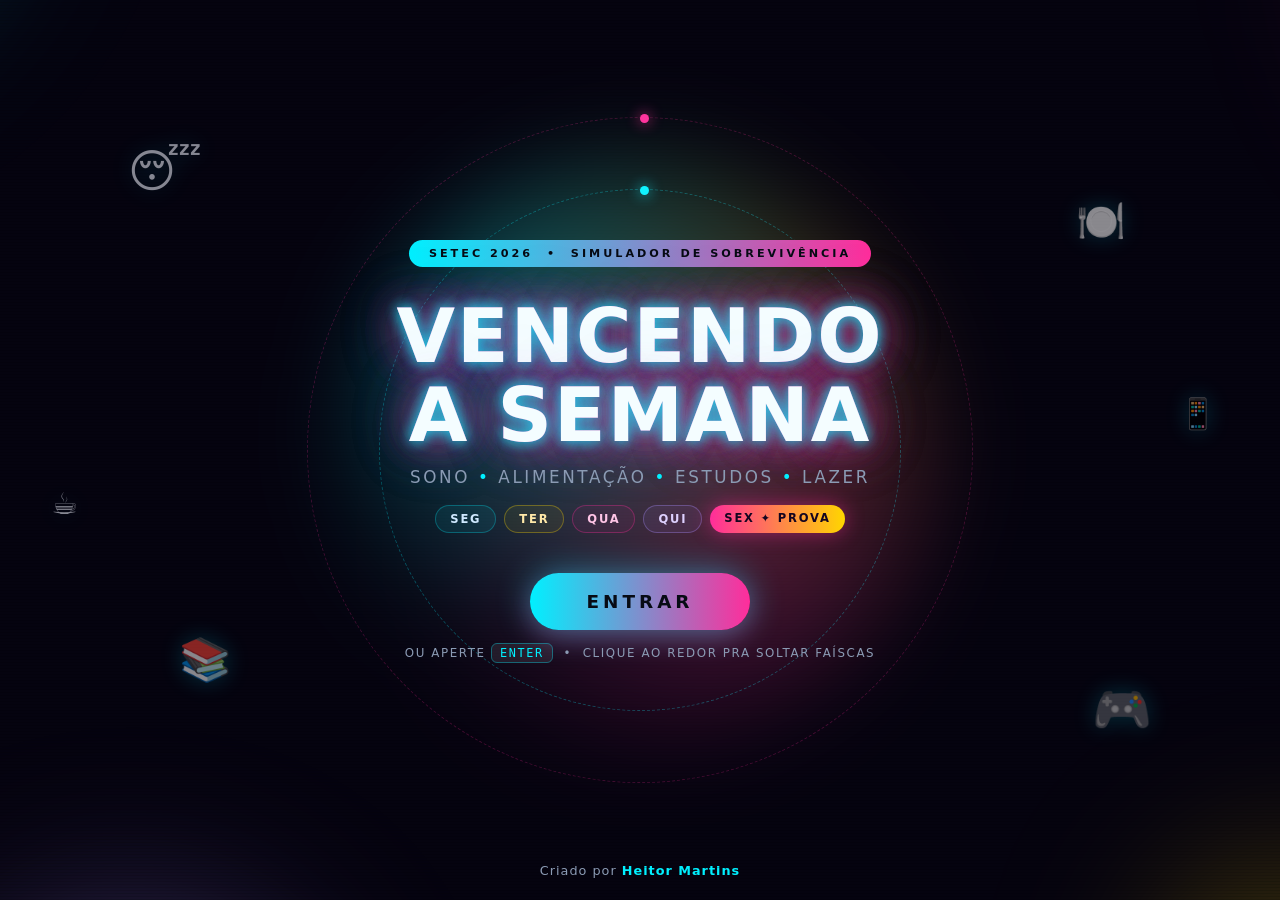
<file: index.html>
<!DOCTYPE html>
<html lang="pt-BR">
<head>
  <meta charset="UTF-8">
  <meta name="viewport" content="width=device-width, initial-scale=1.0">
  <title>Vencendo a Semana</title>
  <link rel="stylesheet" href="setec.CSS">
</head>
<body>

  <div id="splash" class="splash">
    <div class="splash-bg">
      <div class="blob blob-1"></div>
      <div class="blob blob-2"></div>
      <div class="blob blob-3"></div>
      <div class="blob blob-4"></div>
      <div class="grid-floor"></div>
      <div class="scanlines"></div>
    </div>

    <div class="splash-particles" id="splashParticles"></div>

    <div class="splash-floaters" aria-hidden="true">
      <span class="flo fl-1" title="Blocos: Sono">😴</span>
      <span class="flo fl-2" title="Blocos: Alimentação">🍽️</span>
      <span class="flo fl-3" title="Blocos: Estudos">📚</span>
      <span class="flo fl-4" title="Blocos: Lazer">🎮</span>
      <span class="flo fl-5" title="Café">☕</span>
      <span class="flo fl-6" title="Redes">📱</span>
    </div>

    <div class="splash-ring ring-1"></div>
    <div class="splash-ring ring-2"></div>
    <div class="splash-glow" id="splashGlow"></div>

    <div class="splash-content">
      <div class="splash-badge">SETEC 2026 &nbsp;•&nbsp; SIMULADOR DE SOBREVIVÊNCIA</div>
      <h1 class="splash-title" id="splashTitle">
        <span class="tgl" data-text="Vencendo">Vencendo</span>
        <span class="tgl" data-text="a Semana">a Semana</span>
      </h1>
      <p class="splash-tagline">Sono <em>•</em> Alimentação <em>•</em> Estudos <em>•</em> Lazer</p>

      <div class="splash-days" aria-hidden="true">
        <span>Seg</span>
        <span>Ter</span>
        <span>Qua</span>
        <span>Qui</span>
        <span class="sj">Sex ✦ Prova</span>
      </div>

      <button class="splash-enter" id="splashEnter">ENTRAR</button>
      <div class="splash-hint">ou aperte <kbd>Enter</kbd> &nbsp;•&nbsp; clique ao redor pra soltar faíscas</div>
    </div>

    <div class="splash-flash" id="splashFlash"></div>

    <div class="splash-credit">Criado por <strong>Heitor Martins</strong></div>
  </div>

  <div id="start-menu" class="start-menu">
    <div class="menu-bg" aria-hidden="true">
      <div class="mblob mblob-1"></div>
      <div class="mblob mblob-2"></div>
      <div class="mblob mblob-3"></div>
      <div class="grid-floor"></div>
      <div class="scanlines"></div>
      <div class="menu-floaters">
        <span class="flo fl-1" title="Sono">😴</span>
        <span class="flo fl-2" title="Alimentação">🍽️</span>
        <span class="flo fl-3" title="Estudos">📚</span>
        <span class="flo fl-4" title="Lazer">🎮</span>
      </div>
    </div>

    <div class="menu-content">
      <div class="menu-badge">SETEC 2026 &nbsp;•&nbsp; SIMULADOR DE SOBREVIVÊNCIA</div>

      <h1 class="menu-title">
        <span class="mt-1">Vencendo</span>
        <span class="mt-2">a Semana</span>
      </h1>

      <p class="menu-subtitle">
        Sobreviva à semana de provas balanceando suas <span>4 barras</span><br>
        e chegue no <span>sexto dia</span> pronto para a final!
      </p>

      <div class="week-chips" aria-hidden="true">
        <span>Seg</span>
        <span>Ter</span>
        <span>Qua</span>
        <span>Qui</span>
        <span class="ch-sex">Sex ✦ Prova</span>
      </div>

      <div class="vitals">
        <div class="vital sono">
          <span class="vt-ico" aria-hidden="true">😴</span>
          <strong>Sono</strong>
          <em>Descansar rende foco</em>
          <span class="vbar"><i style="width:72%"></i></span>
        </div>
        <div class="vital comida">
          <span class="vt-ico" aria-hidden="true">🍽️</span>
          <strong>Alimentação</strong>
          <em>Energia estável</em>
          <span class="vbar"><i style="width:64%"></i></span>
        </div>
        <div class="vital estudo">
          <span class="vt-ico" aria-hidden="true">📚</span>
          <strong>Estudos</strong>
          <em>Define a dificuldade da prova</em>
          <span class="vbar"><i style="width:38%"></i></span>
        </div>
        <div class="vital lazer">
          <span class="vt-ico" aria-hidden="true">🎮</span>
          <strong>Lazer</strong>
          <em>Zero aqui = burnout</em>
          <span class="vbar"><i style="width:56%"></i></span>
        </div>
      </div>

      <button class="btn-start" onclick="startGame()">
        Começar a Semana
        <small>5 dias • 4 barras • 1 prova</small>
      </button>

      <button class="btn-help" onclick="openHelp()">Como Jogar</button>

      <p class="menu-credit">Criado por <strong>Heitor Martins</strong></p>
    </div>
  </div>

  <div class="container hidden" id="game-container">
    <div class="game-sky" aria-hidden="true"></div>
    <div class="bg-logo-layer" id="bgLogoLayer" aria-hidden="true"></div>
    <header>
      <h1>Vencendo a Semana</h1>
      <p class="subtitle">Sobreviva à semana de provas balanceando Sono, Comida, Estudos e Lazer</p>
      <div class="week-track" aria-hidden="true"></div>
    </header>

    <div id="game">
      <div class="status-bar">
        <div class="day-info">
          <span id="day-name">Segunda-feira</span> • <span id="time">07:00</span>
        </div>
        <div class="knowledge">
          Conhecimento: <strong id="knowledge-value">0</strong>/100
        </div>
      </div>

      <div class="character-section">
        <div class="character" id="character">
          <div class="character-face" id="character-face">😊</div>
          <div class="character-status" id="character-status">Estudante equilibrado</div>
        </div>
      </div>

      <div class="bars">
        <div class="bar-card sono">
          <div class="bar-header">
            <span>Sono</span>
            <span id="sono-val">58</span>
          </div>
          <div class="bar-track">
            <div class="bar-fill" id="sono-bar" style="width: 58%"></div>
          </div>
        </div>

        <div class="bar-card comida">
          <div class="bar-header">
            <span>Alimentação</span>
            <span id="comida-val">55</span>
          </div>
          <div class="bar-track">
            <div class="bar-fill" id="comida-bar" style="width: 55%"></div>
          </div>
        </div>

        <div class="bar-card estudo">
          <div class="bar-header">
            <span>Estudos</span>
            <span id="estudo-val">0</span>
          </div>
          <div class="bar-track">
            <div class="bar-fill" id="estudo-bar" style="width: 0%"></div>
          </div>
        </div>

        <div class="bar-card lazer">
          <div class="bar-header">
            <span>Lazer</span>
            <span id="lazer-val">48</span>
          </div>
          <div class="bar-track">
            <div class="bar-fill" id="lazer-bar" style="width: 48%"></div>
          </div>
        </div>
      </div>

      <div class="effects" id="effects"></div>

      <div class="actions">
        <div class="action-group">
          <h3>😴 Sono</h3>
          <button class="btn" onclick="doAction('dormir8')">
            Dormir 8 horas
            <small>+Sono alto • +Lazer leve</small>
          </button>
          <button class="btn" onclick="doAction('dormir6')">
            Dormir 6 horas
            <small>+Sono médio</small>
          </button>
          <button class="btn" onclick="doAction('cochilo')">
            Cochilo 2 horas
            <small>+Sono rápido</small>
          </button>
        </div>

        <div class="action-group">
          <h3>🍽️ Alimentação</h3>
          <button class="btn" onclick="doAction('refeicao')">
            Refeição balanceada (2h)
            <small>+Comida + Foco</small>
          </button>
          <button class="btn" onclick="doAction('fastfood')">
            Fast-food (1h)
            <small>+Comida rápida • Letargia</small>
          </button>
          <button class="btn" onclick="doAction('cafe')">
            Café / Energético (1h)
            <small>Energia temporária + Crash</small>
          </button>
        </div>

        <div class="action-group">
          <h3>📚 Estudos</h3>
          <button class="btn" onclick="doAction('estudar2')">
            Estudo focado (2h)
            <small>Ganho normal de conhecimento</small>
          </button>
          <button class="btn" onclick="doAction('revisao')">
            Revisão rápida (1h)
            <small>Ganho menor, menos cansativo</small>
          </button>
          <button class="btn" onclick="doAction('grupo')">
            Grupo de estudos (3h)
            <small>+Conhecimento + Lazer social</small>
          </button>
        </div>

        <div class="action-group">
          <h3>🎮 Lazer</h3>
          <button class="btn" onclick="doAction('passeio')">
            Passeio / Hobby (2h)
            <small>+Lazer de qualidade</small>
          </button>
          <button class="btn" onclick="doAction('serie')">
            Série / Filme (2h)
            <small>+Lazer médio</small>
          </button>
          <button class="btn" onclick="doAction('redes')">
            Redes sociais (1h)
            <small>+Lazer baixo • Risco Feed Infinito</small>
          </button>
        </div>
      </div>

      <div class="log" id="log">
        <p class="important">Bem-vindo! Você tem 5 dias para se preparar. O jogo está mais difícil — equilibre bem ou a prova vai ser pesada.</p>
      </div>
    </div>

    <div id="quiz-screen" class="quiz-screen hidden">
      <h2>📝 Prova Final</h2>
      <p class="quiz-intro" id="quiz-intro">Chegou o grande dia! Seu nível de conhecimento define a dificuldade da prova.</p>
      <div id="quiz-container"></div>
      <button class="modal-btn primary" id="submit-quiz" onclick="submitQuiz()">Entregar Prova</button>
    </div>

    <div id="end-screen" class="end-screen hidden"></div>

    <footer class="credits">
      <p>Criado por: <strong>Heitor Martins</strong></p>
    </footer>
  </div>

  <div class="modal-overlay" id="modal">
    <div class="modal">
      <h2 id="modal-title">Evento</h2>
      <p id="modal-text"></p>
      <div class="modal-buttons" id="modal-buttons"></div>
    </div>
  </div>

  <div class="modal-overlay" id="help-modal">
    <div class="modal modal-help">
      <h2>Como Jogar &amp; Regras</h2>
      <div class="help-text">
        <p><strong>🎯 Objetivo</strong><br>
        Passar na prova no final da semana (nota mínima <strong>60</strong>). Quanto mais conhecimento você acumular, mais fácil e curta será a prova.</p>

        <p style="margin-top:14px"><strong>📊 As 4 Barras</strong></p>
        <p>• <strong>Sono</strong> — Baixo demais = estudar rende muito menos (Névoa Mental).<br>
        • <strong>Alimentação</strong> — Coma bem para manter a energia. Fome atrapalha tudo.<br>
        • <strong>Estudos</strong> — Quanto mais alta, melhor a nota base e mais fácil a prova.<br>
        • <strong>Lazer</strong> — Evita o esgotamento. Se chegar perto de 0 → Burnout.</p>

        <p style="margin-top:14px"><strong>⚠️ Efeitos importantes</strong></p>
        <p>• <strong>Névoa Mental</strong> — Sono baixo. Reduz muito o ganho de estudo.<br>
        • <strong>Fome</strong> — Comida muito baixa. Penaliza rendimento.<br>
        • <strong>Burnout</strong> — Lazer crítico. Você está no limite.<br>
        • <strong>Cafeína</strong> — Energia temporária, mas depois vem o <strong>Crash</strong> forte.<br>
        • <strong>Letargia</strong> — Fast-food. Pode reduzir conhecimento lentamente.<br>
        • <strong>Feed Infinito</strong> — Redes sociais. Risco alto de perder tempo e sono.</p>

        <p style="margin-top:14px"><strong>🎲 Eventos aleatórios</strong></p>
        <p>Durante o dia podem aparecer situações (convites, mensagens do grupo, ansiedade, material difícil...). Suas escolhas afetam as barras. Eventos são mais frequentes e algumas opções são mais punitivas.</p>

        <p style="margin-top:14px"><strong>📝 Prova adaptativa</strong></p>
        <p>• <strong>Conhecimento ≥ 70</strong> → Prova fácil (3 questões)<br>
        • <strong>40 a 69</strong> → Prova média (5 questões)<br>
        • <strong>&lt; 40</strong> → Prova difícil e longa (7 questões)</p>

        <p style="margin-top:14px"><strong>💀 Regra de ouro</strong><br>
        Se qualquer barra chegar a <strong>0</strong>, você perde a semana.<br>
        Equilíbrio é mais importante do que só estudar.</p>
      </div>
      <button class="modal-btn primary" onclick="closeHelp()">Entendi</button>
    </div>
  </div>

  <div class="toast-stack" id="toastStack" aria-live="polite"></div>

  <script src="setec.JS"></script>
</body>
</html>
</file>
<file: setec.CSS>
:root {
  --bg: #100138;
  --bg2: #0d1324;
  --card: #121a2b;
  --card-hover: #182238;
  --accent: #00f0ff;
  --accent2: #ff2d9b;
  --accent3: #a78bfa;
  --sono: #8b7cff;
  --comida: #00e676;
  --estudo: #ffd600;
  --lazer: #ff4ecd;
  --danger: #ff3b5c;
  --text: #f0f4ff;
  --muted: #8b9bb4;
  --glow-cyan: 0 0 20px rgba(0, 240, 255, 0.35);
  --glow-pink: 0 0 20px rgba(255, 45, 155, 0.3);
}

* {
  margin: 0;
  padding: 0;
  box-sizing: border-box;
  font-family: 'Segoe UI', system-ui, -apple-system, sans-serif;
}

body {
  background: var(--bg);
  color: var(--text);
  min-height: 100vh;
  overflow-x: hidden;
}

.start-menu {
  position: fixed;
  inset: 0;
  background: #070313;
  overflow: hidden;
  display: flex;
  align-items: center;
  justify-content: center;
  z-index: 1000;
  transition: opacity 0.6s ease, visibility 0.6s ease;
}

.start-menu.hide {
  opacity: 0;
  visibility: hidden;
  pointer-events: none;
}

.menu-content {
  text-align: center;
  max-width: 640px;
  padding: 40px 30px;
  animation: fadeUp 0.9s cubic-bezier(0.16, 1, 0.3, 1);
}

@keyframes fadeUp {
  from { opacity: 0; transform: translateY(40px) scale(0.97); }
  to { opacity: 1; transform: translateY(0) scale(1); }
}

.menu-badge {
  position: relative;
  display: inline-block;
  background: rgba(0, 240, 255, 0.08);
  border: 1px solid rgba(0, 240, 255, 0.35);
  color: #9ff4ff;
  font-size: 0.72rem;
  font-weight: 800;
  letter-spacing: 2.8px;
  padding: 8px 20px;
  border-radius: 50px;
  margin-bottom: 22px;
  text-transform: uppercase;
  animation: badgeGlow 3s ease-in-out infinite;
}

@keyframes badgeGlow {
  0%, 100% { box-shadow: 0 0 12px rgba(0, 240, 255, 0.15); }
  50% { box-shadow: 0 0 32px rgba(0, 240, 255, 0.45); }
}

.menu-title {
  font-size: clamp(2.5rem, 6.6vw, 4.4rem);
  font-weight: 900;
  line-height: 0.98;
  letter-spacing: 1.5px;
  text-transform: uppercase;
  margin: 4px 0 14px;
}

.menu-title .mt-1,
.menu-title .mt-2 {
  display: block;
}

.menu-title .mt-1 {
  background: linear-gradient(90deg, #00f0ff, #6ee7ff 60%, #4cc2ff);
  -webkit-background-clip: text;
  background-clip: text;
  -webkit-text-fill-color: transparent;
  color: transparent;
  filter: drop-shadow(0 0 20px rgba(0, 240, 255, 0.35));
}

.menu-title .mt-2 {
  background: linear-gradient(90deg, #ff2d9b, #ffd600);
  -webkit-background-clip: text;
  background-clip: text;
  -webkit-text-fill-color: transparent;
  color: transparent;
  filter: drop-shadow(0 0 22px rgba(255, 45, 155, 0.4));
}

.menu-subtitle {
  font-size: 1.05rem;
  color: var(--muted);
  margin: 2px 0 20px;
  line-height: 1.6;
}

.menu-subtitle span {
  color: var(--accent);
  font-weight: 700;
}

.week-chips {
  display: flex;
  flex-wrap: wrap;
  gap: 9px;
  justify-content: center;
  margin-bottom: 26px;
}

.week-chips span {
  padding: 7px 15px;
  border-radius: 30px;
  font-size: 0.76rem;
  font-weight: 800;
  letter-spacing: 1.8px;
  text-transform: uppercase;
  color: #cfe9ff;
  background: rgba(0, 240, 255, 0.07);
  border: 1px solid rgba(0, 240, 255, 0.28);
  animation: chipIn 0.55s cubic-bezier(0.16, 1, 0.3, 1) both;
}

.week-chips span:nth-child(1) { animation-delay: 0.15s; }
.week-chips span:nth-child(2) { animation-delay: 0.25s; border-color: rgba(255, 214, 0, 0.32); color: #ffe9a8; background: rgba(255, 214, 0, 0.06); }
.week-chips span:nth-child(3) { animation-delay: 0.35s; border-color: rgba(255, 45, 155, 0.32); color: #ffc4e6; background: rgba(255, 45, 155, 0.06); }
.week-chips span:nth-child(4) { animation-delay: 0.45s; border-color: rgba(167, 139, 250, 0.35); color: #ded1ff; background: rgba(167, 139, 250, 0.08); }
.week-chips span:nth-child(5) { animation-delay: 0.55s; }

.week-chips span.ch-sex {
  background: linear-gradient(90deg, #ff2d9b, #ffd600);
  color: #140520;
  border: none;
  box-shadow: 0 0 20px rgba(255, 45, 155, 0.45);
}

@keyframes chipIn {
  from { opacity: 0; transform: translateY(10px) scale(0.88); }
  to { opacity: 1; transform: translateY(0) scale(1); }
}

.vitals {
  display: grid;
  grid-template-columns: repeat(4, 1fr);
  gap: 14px;
  margin-bottom: 30px;
}

@media (max-width: 760px) {
  .vitals { grid-template-columns: 1fr 1fr; }
}

.vital {
  --v: var(--accent);
  position: relative;
  overflow: hidden;
  background: linear-gradient(168deg, rgba(255, 255, 255, 0.055) 0%, rgba(255, 255, 255, 0.015) 100%);
  border: 1px solid rgba(255, 255, 255, 0.09);
  border-radius: 16px;
  padding: 15px 12px 13px;
  transition: transform 0.25s ease, border-color 0.25s ease, box-shadow 0.25s ease;
  animation: vitalPop 0.6s cubic-bezier(0.16, 1, 0.3, 1) both;
}

.vital:nth-child(2) { animation-delay: 0.08s; }
.vital:nth-child(3) { animation-delay: 0.16s; }
.vital:nth-child(4) { animation-delay: 0.24s; }

.vital.sono { --v: #8b7cff; }
.vital.comida { --v: #00e676; }
.vital.estudo { --v: #ffd600; }
.vital.lazer { --v: #ff4ecd; }

.vital:hover {
  transform: translateY(-6px) scale(1.02);
  border-color: var(--v);
  box-shadow: 0 12px 30px rgba(0, 0, 0, 0.45), 0 0 26px -6px var(--v);
}

@keyframes vitalPop {
  from { opacity: 0; transform: translateY(16px) scale(0.93); }
  to { opacity: 1; transform: translateY(0) scale(1); }
}

.vital .vt-ico {
  display: inline-block;
  font-size: 1.7rem;
  filter: drop-shadow(0 0 12px var(--v));
}

.vital strong {
  display: block;
  font-size: 0.95rem;
  letter-spacing: 0.4px;
  margin-top: 6px;
}

.vital em {
  display: block;
  font-style: normal;
  color: var(--muted);
  font-size: 0.74rem;
  margin-top: 3px;
  letter-spacing: 0.3px;
}

.vbar {
  display: block;
  height: 6px;
  border-radius: 6px;
  background: rgba(255, 255, 255, 0.08);
  margin-top: 10px;
  overflow: hidden;
}

.vbar i {
  display: block;
  height: 100%;
  border-radius: 6px;
  background: var(--v);
  box-shadow: 0 0 10px var(--v);
}

.btn-start {
  position: relative;
  overflow: hidden;
  display: inline-block;
  background: linear-gradient(90deg, #00f0ff, #ff2d9b, #ffd600, #00f0ff);
  background-size: 300% 100%;
  color: #0b0516;
  border: none;
  font-size: 1.25rem;
  font-weight: 900;
  padding: 19px 58px;
  border-radius: 60px;
  cursor: pointer;
  text-transform: uppercase;
  letter-spacing: 2px;
  animation: badgeSlide 4s linear infinite;
  box-shadow: 0 0 40px rgba(0, 240, 255, 0.35), 0 12px 30px rgba(255, 45, 155, 0.25);
  transition: transform 0.25s ease, box-shadow 0.25s ease;
}

.btn-start::after {
  content: '';
  position: absolute;
  top: -50%;
  bottom: -50%;
  left: -70px;
  width: 50px;
  background: linear-gradient(100deg, transparent, rgba(255, 255, 255, 0.7), transparent);
  transform: skewX(-18deg);
  animation: btnSheen 3s ease-in-out infinite;
}

.btn-start small {
  display: block;
  font-size: 0.68rem;
  font-weight: 700;
  letter-spacing: 2.6px;
  opacity: 0.75;
  margin-top: 3px;
}

.btn-start:hover {
  transform: translateY(-3px) scale(1.04);
  box-shadow: 0 0 70px rgba(255, 45, 155, 0.55), 0 16px 42px rgba(0, 240, 255, 0.3);
}

.btn-start:active {
  transform: scale(0.95);
}

.btn-help {
  background: transparent;
  color: #9ff4ff;
  border: 1px solid rgba(0, 240, 255, 0.3);
  font-size: 0.92rem;
  font-weight: 700;
  letter-spacing: 1.4px;
  padding: 12px 30px;
  border-radius: 50px;
  cursor: pointer;
  margin-top: 16px;
  text-transform: uppercase;
  transition: all 0.25s ease;
  display: inline-block;
}

.btn-help:hover {
  background: rgba(0, 240, 255, 0.1);
  border-color: rgba(0, 240, 255, 0.55);
  box-shadow: 0 0 24px rgba(0, 240, 255, 0.25);
  transform: translateY(-2px);
}

.menu-credit {
  margin-top: 32px;
  color: var(--muted);
  font-size: 0.88rem;
}

.menu-credit strong {
  color: var(--accent);
}

.container {
  max-width: 960px;
  margin: 0 auto;
  padding: 24px 20px 40px;
  background:
    radial-gradient(ellipse at 8% 15%, rgba(0, 240, 255, 0.07), transparent 40%),
    radial-gradient(ellipse at 92% 85%, rgba(255, 45, 155, 0.06), transparent 40%),
    radial-gradient(ellipse at 50% 40%, rgba(167, 139, 250, 0.04), transparent 50%);
  min-height: 100vh;
}

header {
  text-align: center;
  margin-bottom: 22px;
}

header h1 {
  font-size: 2.15rem;
  font-weight: 800;
  background: linear-gradient(90deg, #00f0ff, #ff2d9b, #ffd600);
  -webkit-background-clip: text;
  -webkit-text-fill-color: transparent;
  background-clip: text;
  margin-bottom: 6px;
  letter-spacing: -0.5px;
}

.subtitle {
  color: var(--muted);
  font-size: 0.95rem;
}

.status-bar {
  background: linear-gradient(135deg, rgba(18, 26, 43, 0.95), rgba(15, 22, 38, 0.98));
  border-radius: 18px;
  padding: 16px 22px;
  margin-bottom: 22px;
  display: flex;
  flex-wrap: wrap;
  gap: 16px;
  align-items: center;
  justify-content: space-between;
  border: 1px solid rgba(0, 240, 255, 0.15);
  box-shadow: 0 4px 24px rgba(0, 0, 0, 0.35), inset 0 1px 0 rgba(255, 255, 255, 0.04);
}

.day-info {
  font-size: 1.12rem;
  font-weight: 700;
  letter-spacing: 0.3px;
}

.day-info span {
  color: var(--accent);
  text-shadow: 0 0 12px rgba(0, 240, 255, 0.4);
}

.knowledge {
  font-size: 1.08rem;
  font-weight: 600;
  background: rgba(255, 214, 0, 0.08);
  padding: 8px 16px;
  border-radius: 12px;
  border: 1px solid rgba(255, 214, 0, 0.2);
}

.knowledge strong {
  color: var(--estudo);
  font-size: 1.2rem;
  text-shadow: 0 0 10px rgba(255, 214, 0, 0.35);
}

.character-section {
  display: flex;
  justify-content: center;
  margin-bottom: 26px;
}

.character {
  background: linear-gradient(160deg, #151e32 0%, #0f1628 100%);
  border-radius: 24px;
  padding: 28px 48px;
  text-align: center;
  min-width: 240px;
  transition: all 0.45s cubic-bezier(0.16, 1, 0.3, 1);
  border: 2px solid rgba(0, 240, 255, 0.12);
  box-shadow: 0 8px 32px rgba(0, 0, 0, 0.4), 0 0 0 1px rgba(255, 255, 255, 0.03);
  position: relative;
  overflow: hidden;
}

.character::before {
  content: '';
  position: absolute;
  inset: 0;
  background: radial-gradient(circle at 50% 30%, rgba(0, 240, 255, 0.06), transparent 60%);
  pointer-events: none;
}

.character-face {
  font-size: 5.5rem;
  line-height: 1;
  margin-bottom: 12px;
  filter: drop-shadow(0 4px 12px rgba(0, 0, 0, 0.4));
  transition: transform 0.3s ease;
}

.character:hover .character-face {
  transform: scale(1.08);
}

.character-status {
  font-size: 0.95rem;
  color: var(--muted);
  font-weight: 600;
  letter-spacing: 0.3px;
}

.character.tired {
  border-color: var(--sono);
  box-shadow: 0 0 28px rgba(139, 124, 255, 0.25), 0 8px 32px rgba(0, 0, 0, 0.4);
  background: linear-gradient(160deg, #1a1535 0%, #12102a 100%);
}
.character.hungry {
  border-color: var(--comida);
  box-shadow: 0 0 28px rgba(0, 230, 118, 0.22), 0 8px 32px rgba(0, 0, 0, 0.4);
}
.character.burnout {
  border-color: var(--lazer);
  box-shadow: 0 0 28px rgba(255, 78, 205, 0.25), 0 8px 32px rgba(0, 0, 0, 0.4);
}
.character.focused {
  border-color: var(--estudo);
  box-shadow: 0 0 28px rgba(255, 214, 0, 0.25), 0 8px 32px rgba(0, 0, 0, 0.4);
}
.character.critical {
  border-color: var(--danger);
  animation: pulse 1.4s infinite;
  box-shadow: 0 0 32px rgba(255, 59, 92, 0.4), 0 8px 32px rgba(0, 0, 0, 0.4);
}

@keyframes pulse {
  0%, 100% { transform: scale(1); }
  50% { transform: scale(1.04); }
}

.bars {
  display: grid;
  grid-template-columns: repeat(4, 1fr);
  gap: 14px;
  margin-bottom: 22px;
}

@media (max-width: 720px) {
  .bars { grid-template-columns: 1fr 1fr; }
}

.bar-card {
  background: linear-gradient(160deg, #141c2e 0%, #101828 100%);
  border-radius: 16px;
  padding: 16px 16px 14px;
  border: 1px solid rgba(255, 255, 255, 0.05);
  box-shadow: 0 4px 18px rgba(0, 0, 0, 0.3);
  transition: transform 0.25s ease, box-shadow 0.25s ease;
  position: relative;
  overflow: hidden;
}

.bar-card::after {
  content: '';
  position: absolute;
  top: 0;
  left: 0;
  right: 0;
  height: 2px;
  opacity: 0.7;
}

.bar-card.sono::after { background: linear-gradient(90deg, transparent, var(--sono), transparent); }
.bar-card.comida::after { background: linear-gradient(90deg, transparent, var(--comida), transparent); }
.bar-card.estudo::after { background: linear-gradient(90deg, transparent, var(--estudo), transparent); }
.bar-card.lazer::after { background: linear-gradient(90deg, transparent, var(--lazer), transparent); }

.bar-card:hover {
  transform: translateY(-3px);
  box-shadow: 0 8px 28px rgba(0, 0, 0, 0.4);
}

.bar-header {
  display: flex;
  justify-content: space-between;
  align-items: center;
  margin-bottom: 10px;
  font-size: 0.88rem;
  font-weight: 700;
  letter-spacing: 0.2px;
}

.bar-header span:last-child {
  font-variant-numeric: tabular-nums;
  font-size: 0.95rem;
  opacity: 0.95;
}

.bar-track {
  height: 11px;
  background: #0a101c;
  border-radius: 20px;
  overflow: hidden;
  box-shadow: inset 0 1px 3px rgba(0, 0, 0, 0.5);
}

.bar-fill {
  height: 100%;
  border-radius: 20px;
  transition: width 0.5s cubic-bezier(0.16, 1, 0.3, 1);
  position: relative;
}

.bar-fill::after {
  content: '';
  position: absolute;
  inset: 0;
  background: linear-gradient(180deg, rgba(255,255,255,0.25) 0%, transparent 50%);
  border-radius: 20px;
}

.sono .bar-fill {
  background: linear-gradient(90deg, #6b5ce6, #a78bfa);
  box-shadow: 0 0 12px rgba(139, 124, 255, 0.5);
}
.comida .bar-fill {
  background: linear-gradient(90deg, #00c853, #69f0ae);
  box-shadow: 0 0 12px rgba(0, 230, 118, 0.45);
}
.estudo .bar-fill {
  background: linear-gradient(90deg, #ffab00, #ffea00);
  box-shadow: 0 0 12px rgba(255, 214, 0, 0.5);
}
.lazer .bar-fill {
  background: linear-gradient(90deg, #e91e8c, #ff80ab);
  box-shadow: 0 0 12px rgba(255, 78, 205, 0.45);
}

/* Effects */
.effects {
  display: flex;
  flex-wrap: wrap;
  gap: 8px;
  margin-bottom: 20px;
  min-height: 34px;
  justify-content: center;
}

.effect {
  background: linear-gradient(135deg, #7f1d1d, #991b1b);
  color: #fecaca;
  padding: 5px 14px;
  border-radius: 20px;
  font-size: 0.8rem;
  font-weight: 600;
  border: 1px solid rgba(255, 100, 100, 0.25);
  box-shadow: 0 2px 10px rgba(127, 29, 29, 0.4);
  animation: effectIn 0.35s ease;
}

.effect.good {
  background: linear-gradient(135deg, #14532d, #166534);
  color: #bbf7d0;
  border-color: rgba(74, 222, 128, 0.25);
  box-shadow: 0 2px 10px rgba(20, 83, 45, 0.4);
}

@keyframes effectIn {
  from { opacity: 0; transform: scale(0.85); }
  to { opacity: 1; transform: scale(1); }
}

.actions {
  display: grid;
  grid-template-columns: repeat(4, 1fr);
  gap: 16px;
  margin-bottom: 28px;
}

@media (max-width: 800px) {
  .actions { grid-template-columns: 1fr 1fr; }
}
@media (max-width: 500px) {
  .actions { grid-template-columns: 1fr; }
}

.action-group {
  background: linear-gradient(165deg, #141c2e 0%, #0f1626 100%);
  border-radius: 18px;
  padding: 18px 16px 14px;
  border: 1px solid rgba(255, 255, 255, 0.05);
  box-shadow: 0 6px 24px rgba(0, 0, 0, 0.35);
  transition: transform 0.3s ease, box-shadow 0.3s ease;
  position: relative;
  overflow: hidden;
}

.action-group::before {
  content: '';
  position: absolute;
  top: 0;
  left: 0;
  right: 0;
  height: 3px;
  opacity: 0.85;
}

.action-group:nth-child(1)::before { background: linear-gradient(90deg, var(--sono), #a78bfa); }
.action-group:nth-child(2)::before { background: linear-gradient(90deg, var(--comida), #69f0ae); }
.action-group:nth-child(3)::before { background: linear-gradient(90deg, var(--estudo), #ffea00); }
.action-group:nth-child(4)::before { background: linear-gradient(90deg, var(--lazer), #ff80ab); }

.action-group:hover {
  transform: translateY(-4px);
  box-shadow: 0 12px 36px rgba(0, 0, 0, 0.45);
}

.action-group h3 {
  font-size: 1.02rem;
  margin-bottom: 14px;
  font-weight: 700;
  letter-spacing: 0.3px;
  display: flex;
  align-items: center;
  gap: 6px;
}

.btn {
  display: block;
  width: 100%;
  background: rgba(30, 41, 59, 0.7);
  color: var(--text);
  border: 1px solid rgba(255, 255, 255, 0.06);
  padding: 12px 13px;
  border-radius: 12px;
  margin-bottom: 9px;
  cursor: pointer;
  font-size: 0.9rem;
  font-weight: 600;
  text-align: left;
  transition: all 0.22s ease;
  position: relative;
  overflow: hidden;
}

.btn::before {
  content: '';
  position: absolute;
  inset: 0;
  background: linear-gradient(135deg, rgba(255,255,255,0.04), transparent);
  opacity: 0;
  transition: opacity 0.22s ease;
}

.btn:hover:not(:disabled)::before {
  opacity: 1;
}

.btn:hover:not(:disabled) {
  background: rgba(51, 65, 85, 0.85);
  border-color: rgba(0, 240, 255, 0.25);
  transform: translateX(3px);
  box-shadow: 0 4px 16px rgba(0, 0, 0, 0.25);
}

.btn:active:not(:disabled) {
  transform: translateX(1px) scale(0.98);
}

.btn small {
  display: block;
  color: var(--muted);
  font-size: 0.73rem;
  font-weight: 500;
  margin-top: 3px;
  opacity: 0.85;
}

.log {
  background: linear-gradient(160deg, #121a2b 0%, #0e1524 100%);
  border-radius: 16px;
  padding: 18px 18px 14px;
  max-height: 170px;
  overflow-y: auto;
  font-size: 0.9rem;
  border: 1px solid rgba(0, 240, 255, 0.1);
  box-shadow: 0 4px 20px rgba(0, 0, 0, 0.3), inset 0 1px 0 rgba(255, 255, 255, 0.03);
}

.log::-webkit-scrollbar {
  width: 6px;
}
.log::-webkit-scrollbar-track {
  background: transparent;
}
.log::-webkit-scrollbar-thumb {
  background: rgba(0, 240, 255, 0.2);
  border-radius: 10px;
}

.log p {
  margin-bottom: 7px;
  color: var(--muted);
  line-height: 1.45;
  padding-left: 10px;
  border-left: 2px solid transparent;
  transition: border-color 0.2s;
}

.log p.important {
  color: var(--accent);
  border-left-color: var(--accent);
  font-weight: 600;
  text-shadow: 0 0 12px rgba(0, 240, 255, 0.2);
}

.modal-overlay {
  position: fixed;
  inset: 0;
  background: rgba(0, 0, 0, 0.78);
  backdrop-filter: blur(6px);
  display: flex;
  align-items: center;
  justify-content: center;
  z-index: 1100;
  opacity: 0;
  pointer-events: none;
  transition: opacity 0.3s ease;
}

.modal-overlay.active {
  opacity: 1;
  pointer-events: all;
}

.modal {
  background: linear-gradient(165deg, #161f33 0%, #101828 100%);
  border-radius: 20px;
  padding: 28px 26px;
  max-width: 420px;
  width: 90%;
  text-align: center;
  border: 1px solid rgba(0, 240, 255, 0.22);
  box-shadow: 0 20px 60px rgba(0, 0, 0, 0.55), 0 0 40px rgba(0, 240, 255, 0.08);
  animation: modalIn 0.35s cubic-bezier(0.16, 1, 0.3, 1);
}

@keyframes modalIn {
  from { opacity: 0; transform: scale(0.92) translateY(12px); }
  to { opacity: 1; transform: scale(1) translateY(0); }
}

.modal.modal-help {
  max-width: 580px;
  max-height: 85vh;
  overflow-y: auto;
  text-align: left;
}

.modal.modal-help h2 {
  text-align: center;
}

.modal.modal-help .modal-btn {
  display: block;
  margin: 0 auto;
  min-width: 160px;
}

.modal h2 {
  margin-bottom: 12px;
  color: var(--accent);
  font-weight: 800;
  text-shadow: 0 0 16px rgba(0, 240, 255, 0.3);
}

.modal p {
  margin-bottom: 20px;
  color: var(--muted);
  line-height: 1.55;
}

.modal-buttons {
  display: flex;
  flex-direction: column;
  gap: 10px;
}

.modal-btn {
  background: rgba(30, 41, 59, 0.9);
  color: white;
  border: 1px solid rgba(255, 255, 255, 0.08);
  padding: 13px 16px;
  border-radius: 12px;
  cursor: pointer;
  font-size: 0.95rem;
  font-weight: 600;
  transition: all 0.22s ease;
}

.modal-btn:hover {
  background: rgba(51, 65, 85, 0.95);
  border-color: rgba(0, 240, 255, 0.3);
  transform: translateY(-1px);
}

.modal-btn.primary {
  background: linear-gradient(135deg, #00f0ff, #ff2d9b);
  color: #070b14;
  font-weight: 700;
  border: none;
  box-shadow: 0 4px 20px rgba(0, 240, 255, 0.3);
}

.modal-btn.primary:hover {
  box-shadow: 0 6px 28px rgba(255, 45, 155, 0.4);
  transform: translateY(-2px);
}

.help-text {
  text-align: left;
  color: var(--muted);
  font-size: 0.93rem;
  line-height: 1.65;
  margin-bottom: 24px;
}

.help-text strong {
  color: var(--text);
}

.quiz-screen {
  background: linear-gradient(165deg, #141c2e 0%, #0f1626 100%);
  border-radius: 20px;
  padding: 32px 28px;
  margin-top: 20px;
  border: 1px solid rgba(0, 240, 255, 0.15);
  box-shadow: 0 8px 36px rgba(0, 0, 0, 0.4);
}

.quiz-screen h2 {
  text-align: center;
  color: var(--estudo);
  margin-bottom: 10px;
  font-weight: 800;
  text-shadow: 0 0 18px rgba(255, 214, 0, 0.3);
}

.quiz-intro {
  text-align: center;
  color: var(--muted);
  margin-bottom: 28px;
  font-size: 0.98rem;
}

.quiz-question {
  background: #0a101c;
  border-radius: 14px;
  padding: 20px;
  margin-bottom: 18px;
  border: 1px solid rgba(255, 255, 255, 0.04);
}

.quiz-question h3 {
  font-size: 1.05rem;
  margin-bottom: 14px;
  font-weight: 650;
  line-height: 1.4;
}

.quiz-options {
  display: flex;
  flex-direction: column;
  gap: 10px;
}

.quiz-options label {
  display: flex;
  align-items: center;
  gap: 12px;
  padding: 12px 16px;
  background: rgba(30, 41, 59, 0.6);
  border-radius: 10px;
  cursor: pointer;
  transition: all 0.2s ease;
  border: 1px solid transparent;
  font-size: 0.93rem;
}

.quiz-options label:hover {
  background: rgba(51, 65, 85, 0.8);
  border-color: rgba(0, 240, 255, 0.2);
}

.quiz-options input {
  accent-color: var(--accent);
  width: 16px;
  height: 16px;
}

#submit-quiz {
  display: block;
  margin: 28px auto 0;
  padding: 15px 48px;
  font-size: 1.1rem;
}

.end-screen {
  text-align: center;
  padding: 48px 24px;
}

.end-screen h2 {
  font-size: 2.1rem;
  margin-bottom: 18px;
  font-weight: 800;
}

.end-screen.win h2 {
  color: #00e676;
  text-shadow: 0 0 24px rgba(0, 230, 118, 0.4);
}
.end-screen.lose h2 {
  color: var(--danger);
  text-shadow: 0 0 24px rgba(255, 59, 92, 0.35);
}

.hidden {
  display: none !important;
}

.credits {
  text-align: center;
  margin-top: 40px;
  padding: 22px;
  color: var(--muted);
  font-size: 0.9rem;
  border-top: 1px solid rgba(30, 41, 59, 0.8);
}

.credits strong {
  color: var(--accent);
}

/* ==================================================================== */
/* =================  TELA DE ABERTURA (SPLASH)  ====================== */
/* ==================================================================== */

.splash {
  position: fixed;
  inset: 0;
  z-index: 2000;
  overflow: hidden;
  background: #05030f;
  display: flex;
  align-items: center;
  justify-content: center;
  cursor: crosshair;
  transition: opacity 0.75s ease, transform 0.75s ease, filter 0.75s ease, visibility 0.75s;
}

.splash.exit {
  opacity: 0;
  visibility: hidden;
  pointer-events: none;
  transform: scale(1.22);
  filter: blur(10px);
}

.splash.exit .splash-content {
  transform: translateY(-40px) scale(0.96);
  opacity: 0;
}

/* ---- fundo animado: aurora + hue-rotate (jogo de cores) ---- */
.splash-bg {
  position: absolute;
  inset: -20%;
  animation: bgHue 16s linear infinite;
  will-change: filter;
}

@keyframes bgHue {
  from { filter: hue-rotate(0deg) saturate(1.15); }
  to   { filter: hue-rotate(360deg) saturate(1.15); }
}

.blob {
  position: absolute;
  border-radius: 50%;
  filter: blur(70px);
  opacity: 0.55;
  mix-blend-mode: screen;
  will-change: transform;
}

.blob-1 {
  width: 46vmax; height: 46vmax;
  left: -12%; top: -18%;
  background: radial-gradient(circle at 35% 35%, #00f0ff, transparent 62%);
  animation: blobA 11s ease-in-out infinite alternate;
}
.blob-2 {
  width: 40vmax; height: 40vmax;
  right: -14%; top: -6%;
  background: radial-gradient(circle at 60% 40%, #ff2d9b, transparent 62%);
  animation: blobB 13s ease-in-out infinite alternate;
}
.blob-3 {
  width: 44vmax; height: 44vmax;
  left: 6%; bottom: -24%;
  background: radial-gradient(circle at 50% 50%, #a78bfa, transparent 64%);
  animation: blobC 15s ease-in-out infinite alternate;
}
.blob-4 {
  width: 30vmax; height: 30vmax;
  right: 2%; bottom: -10%;
  background: radial-gradient(circle at 45% 45%, #ffd600, transparent 66%);
  opacity: 0.34;
  animation: blobB 9s ease-in-out infinite alternate-reverse;
}

@keyframes blobA {
  from { transform: translate(0,0) scale(1); }
  50%  { transform: translate(12vw, 8vh) scale(1.18); }
  to   { transform: translate(-6vw, 16vh) scale(0.92); }
}
@keyframes blobB {
  from { transform: translate(0,0) scale(1) rotate(0deg); }
  50%  { transform: translate(-14vw, 10vh) scale(0.88) rotate(40deg); }
  to   { transform: translate(6vw, -12vh) scale(1.22) rotate(-25deg); }
}
@keyframes blobC {
  from { transform: translate(0,0) scale(1); }
  50%  { transform: translate(10vw, -10vh) scale(1.15); }
  to   { transform: translate(-12vw, -4vh) scale(0.9); }
}

/* ---- grade em perspectiva tipo synthwave (movimento) ---- */
.grid-floor {
  position: absolute;
  left: -25%; right: -25%;
  bottom: -38%;
  height: 75%;
  background:
    repeating-linear-gradient(90deg, rgba(0, 240, 255, 0.16) 0 1px, transparent 1px 64px),
    repeating-linear-gradient(0deg, rgba(255, 45, 155, 0.14) 0 1px, transparent 1px 64px);
  transform: perspective(420px) rotateX(64deg);
  animation: gridScroll 3.2s linear infinite;
  opacity: 0.5;
}

@keyframes gridScroll {
  from { background-position: 0 0, 0 0; }
  to   { background-position: 0 0, 0 64px; }
}

/* ---- scanlines de CRT ---- */
.scanlines {
  position: absolute;
  inset: 0;
  background: repeating-linear-gradient(0deg, rgba(0,0,0,0.22) 0 1px, transparent 1px 3px);
  opacity: 0.5;
  animation: scanFlicker 4s steps(12) infinite;
  pointer-events: none;
}

@keyframes scanFlicker {
  0%, 100% { opacity: 0.5; }
  8%  { opacity: 0.32; }
  12% { opacity: 0.55; }
  46% { opacity: 0.42; }
  58% { opacity: 0.6; }
  80% { opacity: 0.38; }
}

/* ---- anéis girando atrás do título ---- */
.splash-ring {
  position: absolute;
  left: 50%; top: 50%;
  width: 58vmin; height: 58vmin;
  margin: -29vmin 0 0 -29vmin;
  border-radius: 50%;
  border: 1px dashed rgba(0, 240, 255, 0.28);
  animation: ringSpin 14s linear infinite;
  pointer-events: none;
}

.splash-ring.ring-2 {
  width: 74vmin; height: 74vmin;
  margin: -37vmin 0 0 -37vmin;
  border-color: rgba(255, 45, 155, 0.22);
  animation: ringSpin 22s linear infinite reverse;
}

.splash-ring::after {
  content: '';
  position: absolute;
  top: -4px; left: 50%;
  width: 9px; height: 9px;
  border-radius: 50%;
  background: #00f0ff;
  box-shadow: 0 0 14px rgba(0, 240, 255, 0.9);
}

.splash-ring.ring-2::after {
  background: #ff2d9b;
  box-shadow: 0 0 14px rgba(255, 45, 155, 0.9);
}

@keyframes ringSpin {
  from { transform: rotate(0deg); }
  to   { transform: rotate(360deg); }
}

/* ---- partículas geradas via JS ---- */
.splash-particles {
  position: absolute;
  inset: 0;
  overflow: hidden;
  pointer-events: none;
}

.splash-particles span {
  position: absolute;
  bottom: -12px;
  display: block;
  border-radius: 50%;
  opacity: 0;
  will-change: transform, opacity;
  animation: rise linear forwards;
}

@keyframes rise {
  0%   { transform: translateY(0) translateX(0) scale(1); opacity: 0; }
  12%  { opacity: 0.85; }
  50%  { transform: translateY(-46vh) translateX(4vw) scale(1.05); }
  100% { transform: translateY(-108vh) translateX(-3vw) scale(0.4); opacity: 0; }
}

/* ---- conteúdo central ---- */
.splash-content {
  position: relative;
  z-index: 3;
  text-align: center;
  padding: 24px;
  max-width: 760px;
  transition: transform 0.75s cubic-bezier(0.16, 1, 0.3, 1), opacity 0.75s ease;
  animation: fadeUp 1s cubic-bezier(0.16, 1, 0.3, 1);
}

.splash-badge {
  display: inline-block;
  background: linear-gradient(90deg, #00f0ff, #ff2d9b, #ffd600, #00f0ff);
  background-size: 300% 100%;
  color: #070b14;
  font-size: 0.7rem;
  font-weight: 800;
  letter-spacing: 3px;
  padding: 7px 20px;
  border-radius: 50px;
  margin-bottom: 30px;
  text-transform: uppercase;
  animation: badgeSlide 5s linear infinite, fadeUp 0.9s ease both;
}

@keyframes badgeSlide {
  from { background-position: 0% 0; }
  to   { background-position: 300% 0; }
}

/* ---- título neon com glitch PERMANENTE (aparece na hora, sem espera) ---- */
.splash-title {
  font-size: clamp(2.2rem, 8.4vmin, 5rem);
  font-weight: 900;
  line-height: 1.05;
  letter-spacing: 2px;
  text-transform: uppercase;
  margin-bottom: 12px;
  user-select: none;
}

.splash-title .tgl {
  position: relative;
  display: block;
  color: #f4fdff;
  text-shadow:
    0 0 14px rgba(0, 240, 255, 0.45),
    0 0 44px rgba(255, 45, 155, 0.3),
    0 0 70px rgba(167, 139, 250, 0.25);
}

.splash-title .tgl::before,
.splash-title .tgl::after {
  content: attr(data-text);
  position: absolute;
  left: 0;
  right: 0;
  top: 0;
  pointer-events: none;
}

.splash-title .tgl::before {
  color: #00f0ff;
  z-index: -1;
  animation: glX1 2.8s steps(2, end) infinite;
}

.splash-title .tgl::after {
  color: #ff2d9b;
  z-index: -1;
  animation: glX2 3.4s steps(2, end) infinite;
}

@keyframes glX1 {
  0%, 6.9%, 14.9%, 30.9%, 38.9%, 61.9%, 70.9%, 87.9%, 96.9%, 100% {
    transform: translate(0, 0);
    clip-path: inset(0 0 100% 0);
    opacity: 0;
  }
  7%, 14.8%     { opacity: 0.9; transform: translate(-6px, 2px);  clip-path: inset(10% 0 55% 0); }
  31%, 38.8%    { opacity: 0.9; transform: translate(5px, -3px);  clip-path: inset(45% 0 30% 0); }
  62%, 70.8%    { opacity: 0.9; transform: translate(-4px, 1px);  clip-path: inset(70% 0 5% 0); }
  88%, 96.8%    { opacity: 0.9; transform: translate(6px, -1px);  clip-path: inset(25% 0 50% 0); }
}

@keyframes glX2 {
  0%, 4.9%, 11.9%, 39.9%, 46.9%, 72.9%, 80.9%, 93.9%, 100% {
    transform: translate(0, 0);
    clip-path: inset(0 0 100% 0);
    opacity: 0;
  }
  5%, 11.8%     { opacity: 0.9; transform: translate(6px, -2px);  clip-path: inset(30% 0 40% 0); }
  40%, 46.8%    { opacity: 0.9; transform: translate(-5px, 2px);  clip-path: inset(5% 0 70% 0); }
  73%, 80.8%    { opacity: 0.9; transform: translate(4px, 3px);   clip-path: inset(60% 0 15% 0); }
  94%, 99%      { opacity: 0.9; transform: translate(-6px, -2px); clip-path: inset(15% 0 60% 0); }
}

.splash-glow {
  position: absolute;
  z-index: 1;
  width: 46vmax;
  height: 46vmax;
  left: 50vw;
  top: 50vh;
  margin: -23vmax 0 0 -23vmax;
  border-radius: 50%;
  pointer-events: none;
  mix-blend-mode: screen;
  background:
    radial-gradient(circle at 30% 30%, rgba(0, 240, 255, 0.32), transparent 55%),
    radial-gradient(circle at 65% 65%, rgba(255, 45, 155, 0.26), transparent 60%),
    radial-gradient(circle at 70% 30%, rgba(255, 214, 0, 0.18), transparent 60%);
  filter: blur(46px);
  animation: glowPulse 3.6s ease-in-out infinite;
  will-change: left, top, opacity, transform;
}

@keyframes glowPulse {
  0%, 100% { opacity: 0.75; }
  50%      { opacity: 1; }
}

.splash-title.glitching { animation: glitch 0.34s steps(2) 2; }

@keyframes glitch {
  0% {
    text-shadow: 3px 0 rgba(255, 45, 155, 0.85), -3px 0 rgba(0, 240, 255, 0.85);
    transform: translateX(-3px) skewX(2deg);
  }
  50% {
    text-shadow: -4px 0 rgba(255, 45, 155, 0.85), 4px 0 rgba(255, 214, 0, 0.85);
    transform: translateX(4px) skewX(-3deg);
  }
  100% {
    text-shadow: 2px 0 rgba(0, 240, 255, 0.85), -2px 0 rgba(255, 45, 155, 0.85);
    transform: translateX(-2px);
  }
}

.splash-tagline {
  color: var(--muted);
  font-size: 1.05rem;
  letter-spacing: 2.6px;
  text-transform: uppercase;
  margin-bottom: 18px;
  opacity: 0;
  animation: fadeUp 0.9s ease 1.1s forwards;
}

.splash-tagline em {
  font-style: normal;
  color: var(--accent);
  animation: taglinePulse 1.6s ease infinite;
}

@keyframes taglinePulse {
  0%, 100% { opacity: 1; text-shadow: 0 0 10px rgba(0, 240, 255, 0.6); }
  50% { opacity: 0.35; text-shadow: none; }
}

.splash-title.kick { animation: titleKick 0.45s cubic-bezier(0.16, 1, 0.3, 1); }

@keyframes titleKick {
  30% { transform: scale(1.05); }
  60% { transform: scale(0.99); }
  100% { transform: scale(1); }
}

.splash-floaters {
  position: absolute;
  inset: 0;
  z-index: 2;
  pointer-events: none;
  transition: transform 0.35s cubic-bezier(0.16, 1, 0.3, 1);
  will-change: transform;
}

.flo {
  position: absolute;
  display: block;
  filter: drop-shadow(0 0 12px rgba(0, 240, 255, 0.35));
  opacity: 0.55;
  pointer-events: auto;
  cursor: pointer;
  transition: opacity 0.25s, filter 0.25s;
  animation: floY var(--fd, 8s) ease-in-out var(--fdel, 0s) infinite alternate;
}

.flo:hover {
  opacity: 1;
  filter: drop-shadow(0 0 20px rgba(255, 45, 155, 0.7));
}

.fl-1 { top: 16%; left: 10%; font-size: 46px; --fd: 7s; }
.fl-2 { top: 22%; right: 12%; font-size: 40px; --fd: 8.4s; --fdel: 0.8s; }
.fl-3 { bottom: 24%; left: 14%; font-size: 42px; --fd: 7.6s; --fdel: 0.3s; }
.fl-4 { bottom: 18%; right: 10%; font-size: 48px; --fd: 9s; --fdel: 0.6s; }
.fl-5 { top: 54%; left: 4%; font-size: 30px; --fd: 6.6s; --fdel: 1.1s; }
.fl-6 { top: 44%; right: 5%; font-size: 30px; --fd: 8.2s; --fdel: 0.5s; }

@keyframes floY {
  from { transform: translateY(-24px) rotate(-6deg); }
  to   { transform: translateY(24px) rotate(6deg); }
}

.shoot {
  position: absolute;
  z-index: 1;
  height: 2px;
  width: 140px;
  border-radius: 2px;
  background: linear-gradient(90deg, #ffffff, rgba(0, 240, 255, 0));
  filter: drop-shadow(0 0 6px rgba(0, 240, 255, 0.85));
  opacity: 0;
  pointer-events: none;
  animation: shootMove var(--sdur, 1.2s) linear forwards;
}

@keyframes shootMove {
  0%   { opacity: 0; transform: translate3d(0, 0, 0) rotate(var(--sang, -24deg)); }
  6%   { opacity: 1; }
  80%  { opacity: 0.85; }
  100% { opacity: 0; transform: translate3d(var(--sdx, 70vw), var(--sdy, 36vh), 0) rotate(var(--sang, -24deg)); }
}

.ripple {
  position: absolute;
  z-index: 6;
  width: 14px;
  height: 14px;
  margin: -7px 0 0 -7px;
  border-radius: 50%;
  border: 2px solid var(--rcol, rgba(0, 240, 255, 0.85));
  box-shadow: 0 0 16px var(--rcol, rgba(0, 240, 255, 0.6));
  pointer-events: none;
  animation: rippleX 0.75s cubic-bezier(0.16, 1, 0.3, 1) forwards;
}

@keyframes rippleX {
  from { transform: scale(0.15); opacity: 1; }
  to   { transform: scale(26); opacity: 0; }
}

.spark {
  position: absolute;
  z-index: 6;
  width: 7px;
  height: 7px;
  margin: -3.5px 0 0 -3.5px;
  border-radius: 50%;
  pointer-events: none;
  animation: sparkFly var(--sdur, 0.8s) cubic-bezier(0.16, 0.85, 0.25, 1) forwards;
}

@keyframes sparkFly {
  from { transform: translate(0, 0) scale(1); opacity: 1; }
  to   { transform: translate(var(--spx, 0), var(--spy, 0)) scale(0.15); opacity: 0; }
}

.splash-flash {
  position: absolute;
  inset: 0;
  z-index: 5;
  pointer-events: none;
  opacity: 0;
  background: radial-gradient(circle at 50% 52%, var(--fxcol, rgba(255, 255, 255, 0.9)) 0%, transparent 55%);
}

.splash-flash.on { animation: flashOut 0.55s ease forwards; }

@keyframes flashOut {
  0% { opacity: 0.95; }
  100% { opacity: 0; }
}

@keyframes popIn {
  from { opacity: 0; transform: translateY(26px) scale(0.8); }
  to   { opacity: 1; transform: translateY(0) scale(1); }
}

.splash-enter {
  position: relative;
  overflow: hidden;
  display: inline-block;
  background: linear-gradient(90deg, #00f0ff, #ff2d9b, #ffd600, #00f0ff);
  background-size: 300% 100%;
  color: #070b14;
  border: none;
  font-size: 1.15rem;
  font-weight: 800;
  letter-spacing: 4px;
  padding: 18px 56px;
  border-radius: 50px;
  cursor: pointer;
  margin-top: 6px;
  text-transform: uppercase;
  animation: badgeSlide 3s linear infinite, popIn 0.8s cubic-bezier(0.16, 1, 0.3, 1) 0.9s both;
  box-shadow: 0 0 34px rgba(0, 240, 255, 0.45), 0 8px 26px rgba(255, 45, 155, 0.3);
  transition: transform 0.25s ease, box-shadow 0.25s ease;
}

.splash-enter::after {
  content: '';
  position: absolute;
  top: 0;
  bottom: 0;
  left: -60px;
  width: 46px;
  background: linear-gradient(100deg, transparent, rgba(255, 255, 255, 0.65), transparent);
  transform: skewX(-18deg);
  animation: btnSheen 2.6s ease-in-out infinite;
}

@keyframes btnSheen {
  0%   { left: -60px; }
  55%  { left: calc(100% + 30px); }
  100% { left: calc(100% + 30px); }
}

.splash-enter:hover {
  transform: scale(1.07) translateY(-2px);
  box-shadow: 0 0 60px rgba(255, 45, 155, 0.6), 0 12px 34px rgba(0, 240, 255, 0.35);
}

.splash-enter:active {
  transform: scale(0.94);
}

.splash-hint {
  margin-top: 16px;
  font-size: 0.74rem;
  color: var(--muted);
  letter-spacing: 1.6px;
  text-transform: uppercase;
  opacity: 0;
  animation: fadeUp 0.7s ease 0.25s forwards;
}

.splash-hint kbd {
  background: rgba(255, 255, 255, 0.08);
  border: 1px solid rgba(0, 240, 255, 0.35);
  border-radius: 6px;
  padding: 2px 8px;
  font-family: monospace;
  color: var(--accent);
}

.splash-credit {
  position: absolute;
  bottom: 22px;
  left: 0; right: 0;
  text-align: center;
  font-size: 0.8rem;
  color: var(--muted);
  letter-spacing: 1px;
  z-index: 3;
}

.splash-credit strong {
  color: var(--accent);
}

@media (prefers-reduced-motion: reduce) {
  .splash-bg, .splash-ring, .blob, .grid-floor, .scanlines,
  .splash-badge, .shoot, .flo, .spark {
    animation-duration: 0.01s !important;
    animation-iteration-count: 1 !important;
  }
  .grid-floor { display: none; }
  .splash-floaters { transition: none !important; }
}

.menu-bg {
  position: absolute;
  inset: -18%;
  animation: bgHue 20s linear infinite;
  will-change: filter;
}

.menu-bg .grid-floor {
  opacity: 0.33;
}

.mblob {
  position: absolute;
  border-radius: 50%;
  filter: blur(70px);
  mix-blend-mode: screen;
  opacity: 0.42;
  will-change: transform;
}

.mblob-1 {
  width: 36vmax; height: 36vmax;
  left: -10%; top: -14%;
  background: radial-gradient(circle at 40% 40%, #00f0ff, transparent 60%);
  animation: blobA 13s ease-in-out infinite alternate;
}

.mblob-2 {
  width: 30vmax; height: 30vmax;
  right: -8%; bottom: -16%;
  background: radial-gradient(circle at 50% 50%, #ff2d9b, transparent 62%);
  animation: blobB 15s ease-in-out infinite alternate-reverse;
}

.mblob-3 {
  width: 22vmax; height: 22vmax;
  right: 12%; top: -8%;
  background: radial-gradient(circle at 45% 45%, #ffd600, transparent 65%);
  opacity: 0.22;
  animation: blobC 11s ease-in-out infinite alternate;
}

.menu-floaters {
  position: absolute;
  inset: 0;
  pointer-events: none;
}

.menu-floaters .flo {
  font-size: 28px;
  opacity: 0.45;
}

.menu-content {
  position: relative;
  z-index: 2;
  max-width: 860px;
  width: min(92vw, 860px);
  padding: 44px 44px 36px;
  background: linear-gradient(168deg, rgba(19, 27, 46, 0.84) 0%, rgba(9, 14, 28, 0.92) 100%);
  border-radius: 30px;
  border: 1px solid rgba(0, 240, 255, 0.14);
  box-shadow: 0 30px 90px rgba(0, 0, 0, 0.6), inset 0 1px 0 rgba(255, 255, 255, 0.06);
  backdrop-filter: blur(16px);
  -webkit-backdrop-filter: blur(16px);
}

.menu-content::before {
  content: '';
  position: absolute;
  inset: -1px;
  border-radius: inherit;
  padding: 1px;
  pointer-events: none;
  background: linear-gradient(120deg, rgba(0, 240, 255, 0.5) 0%, transparent 35%, transparent 65%, rgba(255, 45, 155, 0.45) 100%);
  -webkit-mask: linear-gradient(#000 0 0) content-box, linear-gradient(#000 0 0);
  -webkit-mask-composite: xor;
  mask: linear-gradient(#000 0 0) content-box, linear-gradient(#000 0 0);
  mask-composite: exclude;
}

@media (max-width: 560px) {
  .menu-content { padding: 30px 20px 28px; }
  .btn-start { padding: 16px 34px; font-size: 1.05rem; }
}

.splash-days {
  display: flex;
  flex-wrap: wrap;
  gap: 8px;
  justify-content: center;
  margin-bottom: 34px;
  opacity: 0;
  animation: fadeUp 0.9s ease 1.35s forwards;
}

.splash-days span {
  padding: 6px 14px;
  border-radius: 30px;
  font-size: 0.72rem;
  font-weight: 800;
  letter-spacing: 1.8px;
  text-transform: uppercase;
  color: #cfe9ff;
  background: rgba(0, 240, 255, 0.07);
  border: 1px solid rgba(0, 240, 255, 0.28);
}

.splash-days span:nth-child(2) { border-color: rgba(255, 214, 0, 0.32); color: #ffe9a8; background: rgba(255, 214, 0, 0.06); }
.splash-days span:nth-child(3) { border-color: rgba(255, 45, 155, 0.32); color: #ffc4e6; background: rgba(255, 45, 155, 0.06); }
.splash-days span:nth-child(4) { border-color: rgba(167, 139, 250, 0.35); color: #ded1ff; background: rgba(167, 139, 250, 0.08); }

.splash-days span.sj {
  background: linear-gradient(90deg, #ff2d9b, #ffd600);
  color: #140520;
  border: none;
  box-shadow: 0 0 20px rgba(255, 45, 155, 0.45);
}

.week-track {
  width: min(460px, 74%);
  height: 8px;
  margin: 16px auto 2px;
  border-radius: 8px;
  position: relative;
  overflow: hidden;
  background: rgba(255, 255, 255, 0.06);
  border: 1px solid rgba(255, 255, 255, 0.06);
}

.week-track::before {
  content: '';
  position: absolute;
  inset: 0;
  border-radius: 8px;
  background: linear-gradient(90deg, #8b7cff 0 20%, #00e676 20% 40%, #ffd600 40% 60%, #ff4ecd 60% 80%, #ff2d9b 80% 100%);
  background-size: 200% 100%;
  animation: trackShift 5s linear infinite;
  opacity: 0.85;
}

@keyframes trackShift {
  from { background-position: 0 0; }
  to { background-position: -200% 0; }
}

.day-info {
  background: linear-gradient(90deg, rgba(0, 240, 255, 0.09), rgba(255, 45, 155, 0.09));
  border: 1px solid rgba(0, 240, 255, 0.3);
  padding: 8px 18px;
  border-radius: 40px;
}

.day-info span {
  font-weight: 800;
}

.day-info #time {
  color: var(--estudo);
  text-shadow: 0 0 10px rgba(255, 214, 0, 0.4);
}

.knowledge {
  animation: knowGlow 3s ease-in-out infinite;
}

@keyframes knowGlow {
  0%, 100% { box-shadow: 0 0 12px rgba(255, 214, 0, 0.12); }
  50% { box-shadow: 0 0 26px rgba(255, 214, 0, 0.32); }
}

.character-face {
  animation: faceBob 3.6s ease-in-out infinite;
}

.character:hover .character-face {
  transform: scale(1.12) rotate(-4deg);
}

@keyframes faceBob {
  0%, 100% { transform: translateY(0) rotate(-3deg); }
  50% { transform: translateY(-10px) rotate(3deg); }
}

.character::after {
  content: '';
  position: absolute;
  left: 50%;
  top: 24px;
  width: 96px;
  height: 96px;
  margin-left: -48px;
  border-radius: 50%;
  border: 1px dashed rgba(0, 240, 255, 0.25);
  animation: spinSlow 14s linear infinite;
  opacity: 0.8;
  pointer-events: none;
}

@keyframes spinSlow {
  to { transform: rotate(360deg); }
}

.bar-card.sono .bar-header span:first-child::before { content: '😴 '; }
.bar-card.comida .bar-header span:first-child::before { content: '🍽️ '; }
.bar-card.estudo .bar-header span:first-child::before { content: '📚 '; }
.bar-card.lazer .bar-header span:first-child::before { content: '🎮 '; }

.actions .action-group:nth-child(1) .btn:hover {
  border-color: rgba(139, 124, 255, 0.55);
  box-shadow: 0 4px 16px rgba(0, 0, 0, 0.3), 0 0 22px -6px var(--sono);
}

.actions .action-group:nth-child(2) .btn:hover {
  border-color: rgba(0, 230, 118, 0.5);
  box-shadow: 0 4px 16px rgba(0, 0, 0, 0.3), 0 0 22px -6px var(--comida);
}

.actions .action-group:nth-child(3) .btn:hover {
  border-color: rgba(255, 214, 0, 0.5);
  box-shadow: 0 4px 16px rgba(0, 0, 0, 0.3), 0 0 22px -6px var(--estudo);
}

.actions .action-group:nth-child(4) .btn:hover {
  border-color: rgba(255, 78, 205, 0.5);
  box-shadow: 0 4px 16px rgba(0, 0, 0, 0.3), 0 0 22px -6px var(--lazer);
}

.quiz-screen {
  position: relative;
  overflow: hidden;
}

.quiz-screen::before {
  content: '📝';
  position: absolute;
  right: 16px;
  top: 8px;
  font-size: 2.6rem;
  opacity: 0.16;
  pointer-events: none;
}

@media (prefers-reduced-motion: reduce) {
  .menu-bg, .mblob, .btn-start, .btn-start::after, .week-track,
  .week-track::before, .knowledge, .character-face, .character::after,
  .menu-badge, .week-chips span, .vital, .splash-days,
  .splash-title .tgl::before, .splash-title .tgl::after, .splash-glow {
    animation: none !important;
  }
}

/* ==================================================================== */
/* ===============  UPGRADE DA TELA DO JOGO (visual + pop-ups)  ======= */
/* ==================================================================== */
.container { position: relative; isolation: isolate; background: none; }

/* céu neon com o azul do Barbosa Ferraz + chão em grade */
.game-sky {
  position: fixed; inset: 0; z-index: -1; pointer-events: none; overflow: hidden;
  background:
    radial-gradient(55% 45% at 12% 8%, rgba(40, 110, 255, .55), transparent 70%),
    radial-gradient(45% 40% at 92% 18%, rgba(255, 45, 155, .32), transparent 70%),
    radial-gradient(80% 40% at 50% 108%, rgba(0, 240, 255, .38), transparent 70%),
    linear-gradient(180deg, #0b0644 0%, #1b0a55 55%, #2d0b63 100%);
}
.game-sky::after {
  content: ""; position: absolute; left: -60%; right: -60%; bottom: 0; height: 42%;
  background:
    linear-gradient(rgba(0, 240, 255, .4) 1px, transparent 1px) 0 0 / 100% 48px,
    linear-gradient(90deg, rgba(255, 45, 155, .4) 1px, transparent 1px) 0 0 / 64px 100%;
  transform: perspective(380px) rotateX(64deg); transform-origin: 50% 100%;
  -webkit-mask-image: linear-gradient(transparent, #000 70%); mask-image: linear-gradient(transparent, #000 70%);
  animation: gridRun 2.4s linear infinite;
}
@keyframes gridRun { to { background-position: 0 48px, 0 0; } }

header h1 {
  font-size: clamp(2.1rem, 6.5vw, 3.3rem); font-weight: 900; letter-spacing: -1px;
  background: linear-gradient(90deg, #00f0ff, #ff2d9b, #ffd600, #00f0ff); background-size: 250% 100%;
  -webkit-background-clip: text; background-clip: text; -webkit-text-fill-color: transparent;
  animation: titleRun 7s linear infinite; filter: drop-shadow(0 0 16px rgba(255, 45, 155, .5));
}
@keyframes titleRun { to { background-position: -250% 0; } }
.subtitle { color: #c9d3ff; }

/* painéis de vidro: os balões passam por trás */
.status-bar, .bar-card, .action-group, .log, .character {
  background: linear-gradient(160deg, rgba(30, 22, 92, .72), rgba(12, 9, 44, .78));
  -webkit-backdrop-filter: blur(8px); backdrop-filter: blur(8px);
}
.status-bar { border: 1px solid rgba(0, 240, 255, .4); box-shadow: 0 0 30px -8px var(--accent), 0 6px 26px rgba(0, 0, 0, .4); }

/* barras grandes, coloridas e com listras animadas */
.bar-card.sono { --c: var(--sono); } .bar-card.comida { --c: var(--comida); }
.bar-card.estudo { --c: var(--estudo); } .bar-card.lazer { --c: var(--lazer); }
.bars .bar-card { border: 1px solid color-mix(in srgb, var(--c) 55%, transparent); box-shadow: 0 0 24px -8px var(--c), 0 6px 20px rgba(0, 0, 0, .35); }
.bar-header { font-size: .95rem; }
.bar-header span:last-child { font-size: 1.45rem; font-weight: 900; color: var(--c); text-shadow: 0 0 12px var(--c); }
.bar-track { height: 18px; background: rgba(0, 0, 0, .5); border: 1px solid rgba(255, 255, 255, .08); }
.bar-fill { overflow: hidden; }
.bar-fill::before {
  content: ""; position: absolute; inset: 0;
  background: repeating-linear-gradient(115deg, rgba(255, 255, 255, .24) 0 8px, transparent 8px 16px);
  background-size: 32px 100%; animation: stripes 1.1s linear infinite;
}
@keyframes stripes { to { background-position: 32px 0; } }
.bars .bar-card.low { border-color: var(--danger); animation: lowPulse 1s ease-in-out infinite; }
@keyframes lowPulse { 50% { box-shadow: 0 0 30px rgba(255, 59, 92, .75); } }

.actions .action-group:nth-child(1) .btn { border-left: 4px solid var(--sono); }
.actions .action-group:nth-child(2) .btn { border-left: 4px solid var(--comida); }
.actions .action-group:nth-child(3) .btn { border-left: 4px solid var(--estudo); }
.actions .action-group:nth-child(4) .btn { border-left: 4px solid var(--lazer); }
.action-group h3 { font-size: 1.1rem; }

/* balões com o logo do Barbosa Ferraz */
.bg-logo-layer { position: fixed; inset: 0; z-index: -1; pointer-events: none; overflow: hidden; }
.balloon {
  position: absolute; top: 100%; transform-origin: 50% 82%;
  animation-name: balloonRise, balloonSway; animation-timing-function: linear, ease-in-out;
  animation-iteration-count: 1, infinite; animation-fill-mode: forwards, none;
}
.balloon img {
  display: block; width: 100%; aspect-ratio: 1; border-radius: 50%;
  filter: drop-shadow(0 12px 22px rgba(0, 0, 0, .5)) drop-shadow(0 0 20px rgba(70, 140, 255, .6));
}
.balloon::before {
  content: ""; position: absolute; left: 0; top: 0; width: 100%; aspect-ratio: 1; border-radius: 50%; z-index: 1;
  background: radial-gradient(circle at 30% 24%, rgba(255, 255, 255, .6), transparent 36%);
}
.balloon i { display: block; width: 2px; height: 80px; margin: -1px auto 0; background: linear-gradient(rgba(255, 255, 255, .75), transparent); }
@keyframes balloonRise { to { translate: 0 calc(-100vh - 360px); } }
@keyframes balloonSway {
  0%, 100% { transform: translateX(calc(var(--sway) * -1)) rotate(calc(var(--tilt) * -1)); }
  50% { transform: translateX(var(--sway)) rotate(var(--tilt)); }
}

/* pop-ups: o que mudou em cada barra */
.toast-stack { position: fixed; top: 14px; right: 14px; z-index: 2000; display: flex; flex-direction: column; gap: 10px; width: min(310px, calc(100vw - 28px)); pointer-events: none; }
.toast {
  background: linear-gradient(160deg, rgba(26, 20, 78, .97), rgba(12, 10, 40, .97));
  border: 1px solid rgba(0, 240, 255, .4); border-radius: 16px; padding: 12px 14px;
  box-shadow: 0 10px 34px rgba(0, 0, 0, .5), 0 0 24px -6px var(--accent);
  animation: toastIn .4s cubic-bezier(.16, 1, .3, 1);
}
.toast.out { animation: toastOut .35s ease-in forwards; }
.toast strong { display: block; font-size: .9rem; margin-bottom: 8px; color: #fff; }
.toast ul { list-style: none; display: grid; gap: 5px; }
.t-row { display: flex; justify-content: space-between; gap: 10px; font-size: .84rem; padding: 5px 9px; border-radius: 9px; background: rgba(255, 255, 255, .06); border-left: 4px solid var(--c, #fff); }
.t-row.sono { --c: var(--sono); } .t-row.comida { --c: var(--comida); } .t-row.estudo { --c: var(--estudo); }
.t-row.lazer { --c: var(--lazer); } .t-row.fx { --c: var(--accent3); }
.t-row.up b { color: #69f0ae; } .t-row.down b { color: #ff6b86; }
@keyframes toastIn { from { opacity: 0; transform: translateX(40px) scale(.94); } }
@keyframes toastOut { to { opacity: 0; transform: translateX(40px); } }
@media (max-width: 560px) { .toast-stack { right: 50%; transform: translateX(50%); top: 10px; } }

/* número que sobe de dentro da barra */
.bar-pop { position: absolute; right: 14px; top: 34px; font-weight: 900; font-size: 1.15rem; pointer-events: none; text-shadow: 0 0 10px currentColor; animation: barPop 1.3s ease-out forwards; }
.bar-pop.up { color: #69f0ae; } .bar-pop.down { color: #ff6b86; }
@keyframes barPop {
  from { opacity: 0; transform: translateY(8px) scale(.7); }
  20% { opacity: 1; transform: translateY(0) scale(1.25); }
  to { opacity: 0; transform: translateY(-34px); }
}

@media (prefers-reduced-motion: reduce) {
  .game-sky::after, .bar-fill::before, header h1, .bars .bar-card.low { animation: none !important; }
}
</file>
